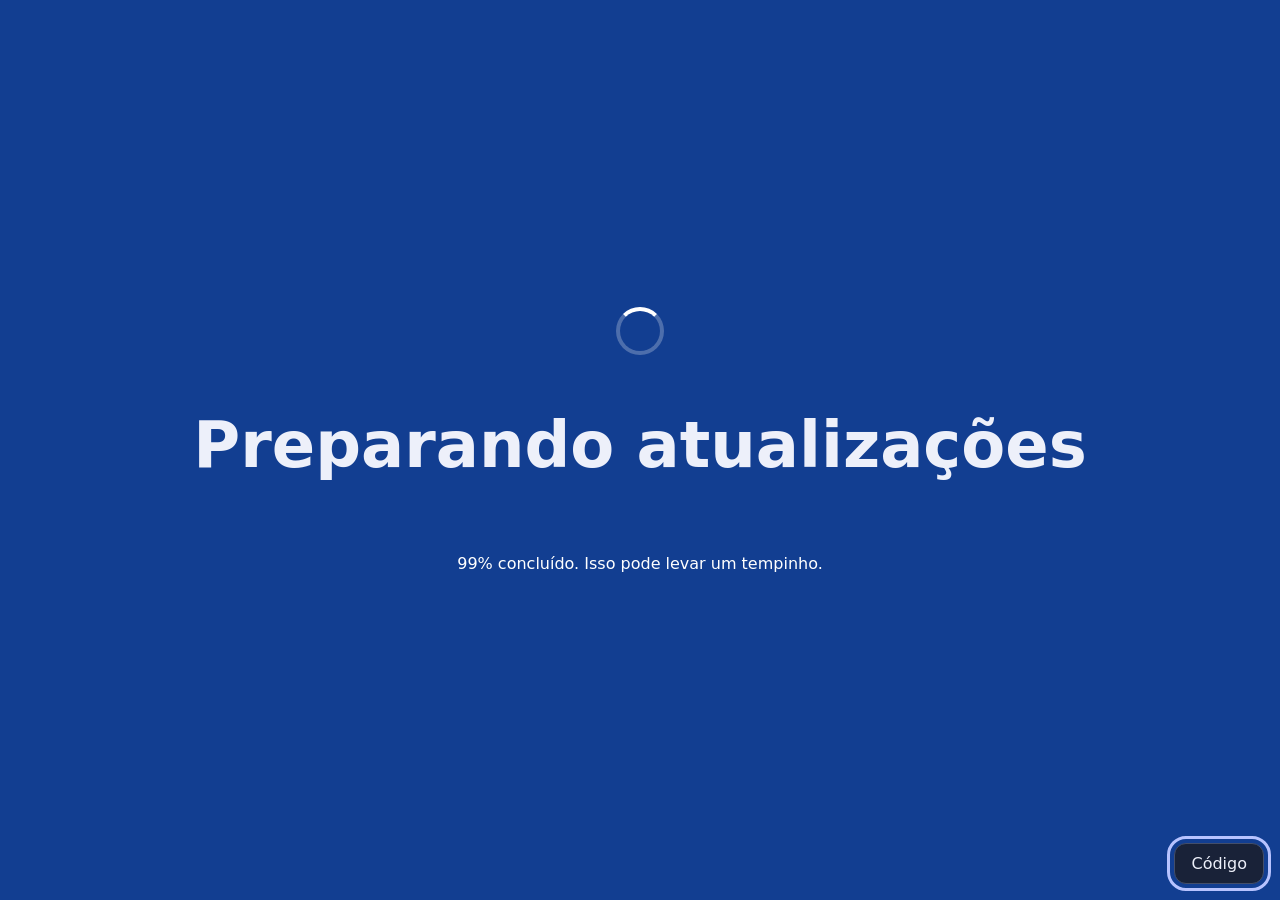
<file: index.html>
<!doctype html>
<html lang="pt-BR">
<head><meta charset="utf-8"><meta name="viewport" content="width=device-width,initial-scale=1"><title>Error Prank — brincadeiras visuais</title><style id="bundled-css">:root{color-scheme:dark;font-family:system-ui,sans-serif;background:#0c101b;color:#edf0fa}*{box-sizing:border-box}body{margin:0}main{max-width:1000px;margin:auto;padding:64px 24px}h1{font-size:clamp(2.5rem,7vw,5rem);line-height:1.08;letter-spacing:-.05em}h1 span{color:#9eaaf2}.eyebrow{color:#aebaff;letter-spacing:.15em;font-size:.75rem}p{line-height:1.6;color:#bbc4db}.cards{display:grid;grid-template-columns:repeat(auto-fit,minmax(230px,1fr));gap:16px;margin:36px 0}button{font:inherit;cursor:pointer;color:inherit;border:1px solid #434e6a;border-radius:12px;background:#192238;padding:20px;text-align:left}button:hover{background:#273453}button:focus-visible,a:focus-visible{outline:3px solid #b7c3ff;outline-offset:4px}.cards strong,.cards span{display:block}.cards strong{font-size:1.2rem;margin-bottom:10px}.cards span{color:#bbc4db}.hint,footer{font-size:.9rem}footer{margin-top:48px;color:#9daac4}a{color:#aebaff}[hidden]{display:none!important}#stage{position:fixed;inset:0;background:#080b12;overflow:hidden}#effect{position:absolute;inset:0;overflow:hidden}.error{position:absolute;width:min(310px,85vw);background:#f1f1f1;color:#172035;border:1px solid #7a8190;border-radius:7px;box-shadow:0 8px 32px #0008;overflow:hidden}.error header{padding:9px 14px;background:#173d86;color:white;font-size:.85rem}.error p{color:#172035;padding:16px;margin:0;font-size:.95rem}.center{height:100%;display:flex;flex-direction:column;align-items:center;justify-content:center;text-align:center;padding:28px}.center h2{font-size:clamp(1.8rem,6vw,4rem)}.center p{max-width:600px}.virus{background:#220c15;color:#ff8fa1}.update{background:#123e91}.update p{color:white}.spinner{width:48px;height:48px;border:4px solid #ffffff40;border-top-color:white;border-radius:50%;animation:spin 1.4s linear infinite}@keyframes spin{to{transform:rotate(360deg)}}#code-toggle{position:absolute;bottom:16px;right:16px;padding:10px 16px;z-index:3}#keypad{position:absolute;right:16px;bottom:75px;width:235px;padding:16px;background:#111a2e;border:1px solid #53617c;border-radius:12px;z-index:4}#digits{display:block;min-height:32px;text-align:center}#keys{display:grid;grid-template-columns:repeat(3,1fr);gap:6px}#keys button{text-align:center;padding:12px}.cracks{width:100%;height:100%;background:radial-gradient(ellipse at 35% 40%,#465063,#07090e 65%)}.cursor{position:absolute;font-size:60px;color:white;text-shadow:2px 2px black;pointer-events:none}@media(prefers-reduced-motion:reduce){.spinner{animation:none}}@media(max-width:500px){main{padding:32px 18px}}
</style></head>
<body>
<main id="menu" hidden>
<p class="eyebrow">ERROR PRANK · EDIÇÃO BRASILEIRA</p>
<h1>Deu ruim.<br><span>Mas é só brincadeira.</span></h1>
<p>Efeitos visuais para abrir no navegador do computador, tablet ou celular.</p>
<div class="cards">
<button data-mode="storm"><strong>Chuva de erros</strong><span>Uma tempestade de avisos na tela.</span></button>
<button data-mode="virus"><strong>Alerta de vírus</strong><span>Uma verificação de mentirinha.</span></button>
<button data-mode="update"><strong>Atualização infinita</strong><span>Aquela espera que parece não acabar.</span></button>
<button data-mode="broken"><strong>Tela quebrada</strong><span>Rachaduras virtuais no seu display.</span></button>
<button data-mode="mouse"><strong>Cursor maluco</strong><span>Um cursor de mentira passeia pela tela.</span></button>
</div>
<p class="hint">Para encerrar, digite <b>4308</b>. No celular, toque em “Código” para abrir o teclado. Você também pode fechar a aba normalmente.</p>
<footer>Ideia original: <a href="https://github.com/FW-DOOM/computur">FW-DOOM / Computur</a>. Adaptação web em português: <a href="https://github.com/enzoodantas/Error-prank">Enzo Dantas</a>.</footer>
</main>
<section id="stage" hidden aria-label="Simulação visual"><div id="effect"></div><button id="code-toggle" aria-expanded="false">Código</button><div id="keypad" hidden aria-label="Teclado do código"><output id="digits" aria-live="polite">Digite o código</output><div id="keys"></div></div></section>
<script id="bundled-js">'use strict';
const menu = document.querySelector('#menu');
const stage = document.querySelector('#stage');
const effect = document.querySelector('#effect');
const keypad = document.querySelector('#keypad');
const toggle = document.querySelector('#code-toggle');
const digits = document.querySelector('#digits');
let buffer = '', timer = null, trigger = null;
function stop() {
  clearInterval(timer); timer = null; effect.replaceChildren();
  stage.hidden = true; menu.hidden = false; keypad.hidden = true;
  toggle.setAttribute('aria-expanded', 'false'); buffer = '';
  digits.textContent = 'Digite o código'; trigger?.focus();
}
function input(value) {
  if (stage.hidden) return;
  buffer = value === 'Limpar' ? '' : (buffer + value).slice(-4);
  digits.textContent = buffer ? '●'.repeat(buffer.length) : 'Digite o código';
  if (buffer === '4308') stop();
}
for (const value of ['1','2','3','4','5','6','7','8','9','Limpar','0']) {
  const key = document.createElement('button'); key.textContent = value;
  key.addEventListener('click', () => input(value)); document.querySelector('#keys').append(key);
}
document.addEventListener('keydown', event => {
  if (!event.ctrlKey && !event.metaKey && !event.altKey && /^\d$/.test(event.key)) input(event.key);
});
toggle.addEventListener('click', () => {
  keypad.hidden = !keypad.hidden; toggle.setAttribute('aria-expanded', String(!keypad.hidden));
});
function panel(title, text, theme = '') {
  const box = document.createElement('div'); box.className = `center ${theme}`;
  const heading = document.createElement('h2'); heading.textContent = title;
  const description = document.createElement('p'); description.textContent = text;
  box.append(heading, description); effect.append(box); return box;
}
function storm() {
  const messages = ['Erro 404: a tranquilidade não foi encontrada.', 'O sistema encontrou um problema inesperado.', 'Falha na operação. Tente respirar fundo.', 'Muitos erros ao mesmo tempo. Aguarde...', 'Seu café parou de responder.'];
  const box = document.createElement('article'); box.className = 'error';
  const title = document.createElement('header'); title.textContent = 'Aviso do sistema';
  const message = document.createElement('p'); message.textContent = messages[Math.floor(Math.random()*messages.length)];
  box.append(title, message); effect.append(box);
  box.style.left = `${Math.random()*Math.max(0,effect.clientWidth-box.offsetWidth)}px`;
  box.style.top = `${Math.random()*Math.max(0,effect.clientHeight-box.offsetHeight-70)}px`;
  if (effect.children.length > 24) effect.firstElementChild.remove();
}
function start(mode, button) {
  stop(); trigger = button; menu.hidden = true; stage.hidden = false; toggle.focus();
  if (mode === 'storm') { storm(); timer = setInterval(storm, 650); }
  if (mode === 'virus') {
    const box = panel('Ameaças detectadas!', 'Verificação em andamento…', 'virus');
    let count = 0; timer = setInterval(() => {
      count = Math.min(count + 7, 99); box.querySelector('p').textContent = `Verificando o sistema: ${count}% · ${count * 3} alertas encontrados`;
      if (count === 99) clearInterval(timer);
    }, 900);
  }
  if (mode === 'update') {
    const box = panel('Preparando atualizações', '99% concluído. Isso pode levar um tempinho.', 'update');
    const spinner = document.createElement('div'); spinner.className = 'spinner'; box.prepend(spinner);
  }
  if (mode === 'broken') {
    const ns = 'http://www.w3.org/2000/svg'; const svg = document.createElementNS(ns, 'svg');
    svg.setAttribute('viewBox','0 0 1000 1000'); svg.setAttribute('preserveAspectRatio','none'); svg.classList.add('cracks');
    for (let i=0; i<22; i++) {
      const angle = i*Math.PI/11; const line = document.createElementNS(ns,'polyline');
      line.setAttribute('points',`350,400 ${350+Math.cos(angle)*180},${400+Math.sin(angle)*150} ${350+Math.cos(angle+.12)*1200},${400+Math.sin(angle+.12)*1200}`);
      line.setAttribute('stroke',i%2?'#b7c1cf':'#596780'); line.setAttribute('fill','none'); line.setAttribute('stroke-width',i%3+1); svg.append(line);
    } effect.append(svg);
  }
  if (mode === 'mouse') {
    panel('Ué… cadê o cursor?', 'Parece que ele resolveu passear.');
    const cursor = document.createElement('span'); cursor.className = 'cursor'; cursor.textContent = '➤'; effect.append(cursor);
    timer = setInterval(() => { cursor.style.left = `${Math.random()*Math.max(0,effect.clientWidth-70)}px`; cursor.style.top = `${Math.random()*Math.max(0,effect.clientHeight-120)}px`; }, 700);
  }
}
document.querySelectorAll('[data-mode]').forEach(button => button.addEventListener('click', () => start(button.dataset.mode, button)));
</script><script id="autostart">start("update", document.querySelector('[data-mode="update"]'));</script></body></html>
</file>
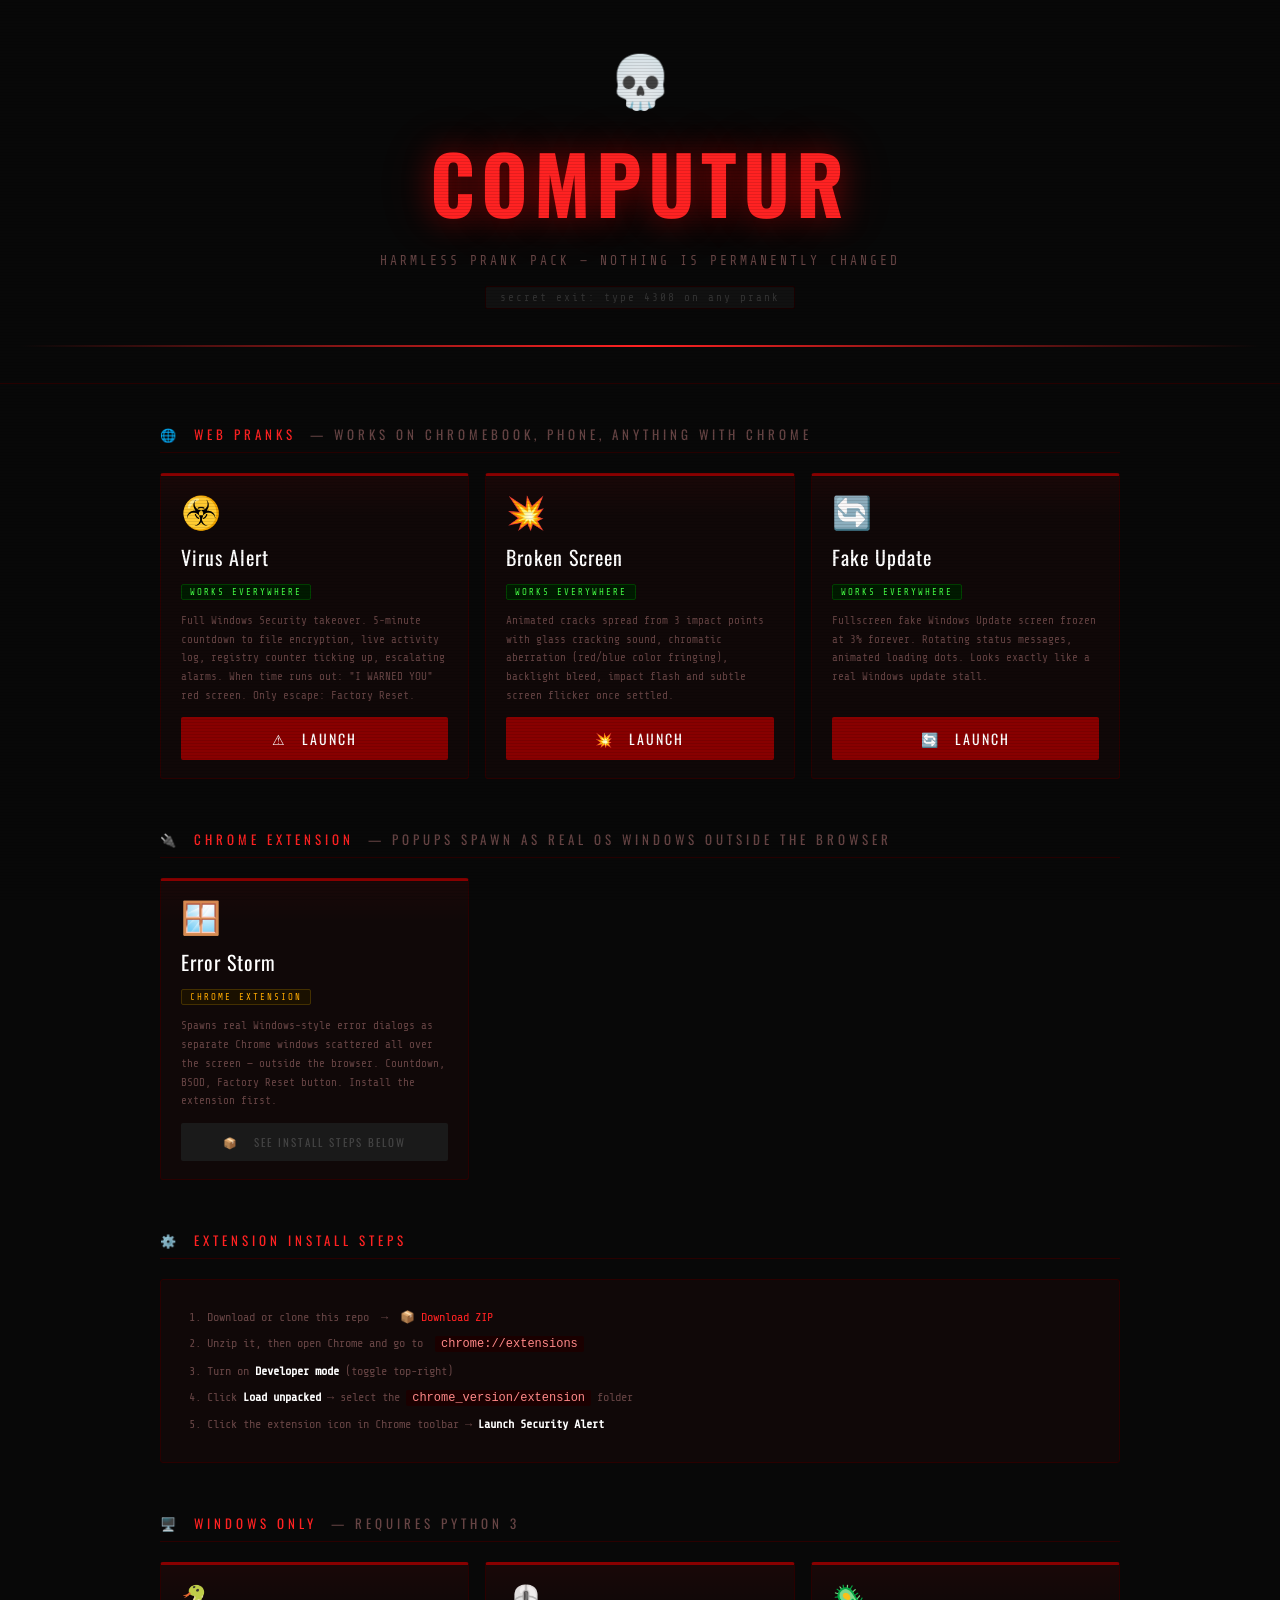
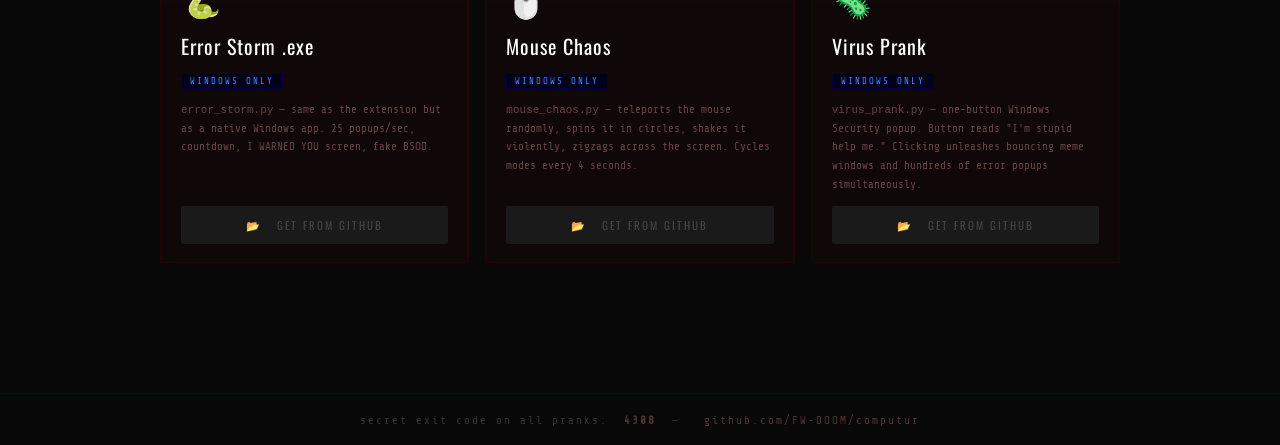
<file: legacy/index.html>
<!DOCTYPE html>
<html lang="en">
<head>
<meta charset="UTF-8">
<meta name="viewport" content="width=device-width, initial-scale=1.0">
<title>Computur Prank Pack</title>
<style>
@import url('https://fonts.googleapis.com/css2?family=Share+Tech+Mono&family=Oswald:wght@700&display=swap');

:root {
  --red:    #ff2222;
  --dkred:  #880000;
  --bg:     #080808;
  --panel:  #100808;
  --border: #2a0000;
  --text:   #ffcccc;
  --dim:    #664444;
}

* { margin:0; padding:0; box-sizing:border-box; }

html, body {
  min-height:100%;
  background: var(--bg);
  color: var(--text);
  font-family: 'Share Tech Mono', monospace;
  overflow-x: hidden;
}

/* ── scanline overlay ── */
body::before {
  content:'';
  position:fixed; inset:0;
  background: repeating-linear-gradient(
    0deg,
    rgba(0,0,0,0.10) 0px,
    rgba(0,0,0,0.10) 1px,
    transparent 1px,
    transparent 3px
  );
  pointer-events:none;
  z-index:9999;
}

/* ── header ── */
header {
  text-align:center;
  padding: 52px 20px 36px;
  border-bottom: 1px solid var(--border);
  position: relative;
}
header::after {
  content:'';
  display:block;
  height:2px;
  background: linear-gradient(90deg, transparent, var(--red), transparent);
  margin-top:36px;
}

.skull { font-size: 52px; display:block; margin-bottom:10px; animation: pulse 2s infinite; }
@keyframes pulse { 0%,100%{opacity:1} 50%{opacity:0.6} }

h1 {
  font-family:'Oswald',sans-serif;
  font-size: clamp(36px, 8vw, 80px);
  letter-spacing: 6px;
  color: var(--red);
  text-transform: uppercase;
  text-shadow: 0 0 30px #ff000066, 0 0 60px #ff000033;
  animation: flicker 6s infinite;
}
@keyframes flicker {
  0%,19%,21%,23%,100% { opacity:1 }
  20%,22% { opacity:0.4 }
}

.tagline {
  margin-top:12px;
  font-size:13px;
  color: var(--dim);
  letter-spacing:3px;
  text-transform:uppercase;
}

.secret-tag {
  display:inline-block;
  margin-top:18px;
  font-size:11px;
  color:#333;
  background:#111;
  border:1px solid #1a0000;
  padding:4px 14px;
  border-radius:2px;
  letter-spacing:2px;
}

/* ── section ── */
main { max-width: 1000px; margin: 0 auto; padding: 40px 20px 80px; }

.section-title {
  font-family:'Oswald',sans-serif;
  font-size:13px;
  letter-spacing:4px;
  text-transform:uppercase;
  color: var(--dim);
  margin-bottom:20px;
  padding-bottom:8px;
  border-bottom:1px solid var(--border);
}
.section-title span { color: var(--red); }

/* ── prank grid ── */
.grid {
  display:grid;
  grid-template-columns: repeat(auto-fill, minmax(290px, 1fr));
  gap: 16px;
  margin-bottom:50px;
}

/* ── prank card ── */
.card {
  background: var(--panel);
  border: 1px solid var(--border);
  border-top: 3px solid var(--dkred);
  border-radius:3px;
  padding: 22px 20px 18px;
  display:flex;
  flex-direction:column;
  gap:12px;
  transition: border-top-color 0.15s, box-shadow 0.15s;
  position:relative;
  overflow:hidden;
}
.card::before {
  content:'';
  position:absolute; top:0; left:0; right:0; height:40px;
  background: linear-gradient(180deg, rgba(255,0,0,0.04), transparent);
  pointer-events:none;
}
.card:hover {
  border-top-color: var(--red);
  box-shadow: 0 0 24px rgba(255,0,0,0.15);
}

.card-icon  { font-size:32px; line-height:1; }
.card-name  { font-family:'Oswald',sans-serif; font-size:20px; letter-spacing:1px; color:#fff; }
.card-desc  { font-size:11px; color:var(--dim); line-height:1.7; flex:1; }
.card-badge {
  display:inline-block;
  font-size:9px;
  letter-spacing:2px;
  text-transform:uppercase;
  padding:2px 8px;
  border-radius:2px;
  width:fit-content;
}
.badge-web   { background:#001a00; color:#44ff44; border:1px solid #004400; }
.badge-win   { background:#00001a; color:#4488ff; border:1px solid #000044; }
.badge-ext   { background:#1a1000; color:#ffaa00; border:1px solid #443000; }

.card-launch {
  display:block;
  text-align:center;
  padding:11px;
  background: var(--dkred);
  color:#fff;
  font-family:'Oswald',sans-serif;
  font-size:14px;
  letter-spacing:2px;
  text-transform:uppercase;
  text-decoration:none;
  border-radius:2px;
  transition: background 0.15s, box-shadow 0.15s;
  animation: btn-breathe 2s infinite;
}
.card-launch:hover {
  background: var(--red);
  box-shadow: 0 0 16px rgba(255,0,0,0.5);
  animation:none;
}
@keyframes btn-breathe {
  0%,100%{background:var(--dkred)} 50%{background:#aa0000}
}

.card-launch.disabled {
  background:#1a1a1a;
  color:#444;
  cursor:default;
  animation:none;
  font-size:11px;
}
.card-launch.disabled:hover { background:#1a1a1a; box-shadow:none; }

/* ── stop code footer ── */
.stop-code {
  text-align:center;
  padding:20px;
  border-top:1px solid var(--border);
  font-size:11px;
  color:#333;
  letter-spacing:2px;
}
.stop-code b { color:#553333; }
</style>
</head>
<body>

<header>
  <span class="skull">💀</span>
  <h1>Computur</h1>
  <p class="tagline">Harmless prank pack — nothing is permanently changed</p>
  <span class="secret-tag">secret exit: type 4308 on any prank</span>

  <!-- iPad banner -->
  <div id="ipad-tip" style="display:none;margin-top:20px;background:#0a0a00;border:1px solid #443300;border-radius:4px;padding:14px 20px;max-width:540px;margin-left:auto;margin-right:auto;font-size:12px;color:#aa8844;line-height:2;text-align:left;">
    <b style="color:#ffcc44;font-size:13px;">📱 iPad / iPhone fullscreen:</b><br>
    1. Tap the <b style="color:#fff;">Share</b> button &nbsp;⬆️&nbsp; in Safari<br>
    2. Tap <b style="color:#fff;">Add to Home Screen</b><br>
    3. Open the app from your home screen — runs fullscreen with no browser UI
  </div>
</header>

<script>
if (/iPad|iPhone|iPod/.test(navigator.userAgent) || (navigator.platform==='MacIntel' && navigator.maxTouchPoints>1)) {
  document.getElementById('ipad-tip').style.display = 'block';
}
</script>

<main>

  <!-- WEB / CHROMEBOOK -->
  <p class="section-title">🌐 &nbsp;<span>Web Pranks</span> &nbsp;— works on Chromebook, phone, anything with Chrome</p>
  <div class="grid">

    <div class="card">
      <div class="card-icon">☣️</div>
      <div class="card-name">Virus Alert</div>
      <span class="card-badge badge-web">Works everywhere</span>
      <div class="card-desc">
        Full Windows Security takeover. 5-minute countdown to file encryption,
        live activity log, registry counter ticking up, escalating alarms.
        When time runs out: "I WARNED YOU" red screen. Only escape: Factory Reset.
      </div>
      <a class="card-launch" href="chrome_version/virus.html" target="_blank">⚠ &nbsp; LAUNCH</a>
    </div>

    <div class="card">
      <div class="card-icon">💥</div>
      <div class="card-name">Broken Screen</div>
      <span class="card-badge badge-web">Works everywhere</span>
      <div class="card-desc">
        Animated cracks spread from 3 impact points with glass cracking sound,
        chromatic aberration (red/blue color fringing), backlight bleed,
        impact flash and subtle screen flicker once settled.
      </div>
      <a class="card-launch" href="chrome_version/broken_screen.html" target="_blank">💥 &nbsp; LAUNCH</a>
    </div>

    <div class="card">
      <div class="card-icon">🔄</div>
      <div class="card-name">Fake Update</div>
      <span class="card-badge badge-web">Works everywhere</span>
      <div class="card-desc">
        Fullscreen fake Windows Update screen frozen at 3% forever.
        Rotating status messages, animated loading dots.
        Looks exactly like a real Windows update stall.
      </div>
      <a class="card-launch" href="chrome_version/fake_update.html" target="_blank">🔄 &nbsp; LAUNCH</a>
    </div>

  </div>

  <!-- CHROME EXTENSION -->
  <p class="section-title">🔌 &nbsp;<span>Chrome Extension</span> &nbsp;— popups spawn as real OS windows outside the browser</p>
  <div class="grid">

    <div class="card">
      <div class="card-icon">🪟</div>
      <div class="card-name">Error Storm</div>
      <span class="card-badge badge-ext">Chrome Extension</span>
      <div class="card-desc">
        Spawns real Windows-style error dialogs as separate Chrome windows
        scattered all over the screen — outside the browser.
        Countdown, BSOD, Factory Reset button. Install the extension first.
      </div>
      <a class="card-launch disabled" href="#ext-install">📦 &nbsp; See install steps below</a>
    </div>

  </div>

  <!-- install steps -->
  <p class="section-title" id="ext-install">⚙️ &nbsp;<span>Extension Install Steps</span></p>
  <div style="background:var(--panel);border:1px solid var(--border);border-radius:3px;padding:24px 28px;margin-bottom:50px;font-size:12px;line-height:2.2;color:var(--dim);">
    1. Download or clone this repo &nbsp;→&nbsp;
    <a href="https://github.com/FW-DOOM/computur/archive/refs/heads/master.zip"
       style="color:var(--red);text-decoration:none;">
      📦 Download ZIP
    </a><br>
    2. Unzip it, then open Chrome and go to &nbsp;<code style="background:#1a0000;padding:1px 6px;border-radius:2px;color:#ff8888;">chrome://extensions</code><br>
    3. Turn on <b style="color:#fff;">Developer mode</b> (toggle top-right)<br>
    4. Click <b style="color:#fff;">Load unpacked</b> → select the <code style="background:#1a0000;padding:1px 6px;border-radius:2px;color:#ff8888;">chrome_version/extension</code> folder<br>
    5. Click the extension icon in Chrome toolbar → <b style="color:#fff;">Launch Security Alert</b>
  </div>

  <!-- WINDOWS ONLY -->
  <p class="section-title">🖥️ &nbsp;<span>Windows Only</span> &nbsp;— requires Python 3</p>
  <div class="grid">

    <div class="card">
      <div class="card-icon">🐍</div>
      <div class="card-name">Error Storm .exe</div>
      <span class="card-badge badge-win">Windows only</span>
      <div class="card-desc">
        <code>error_storm.py</code> — same as the extension but as a native Windows app.
        25 popups/sec, countdown, I WARNED YOU screen, fake BSOD.
      </div>
      <a class="card-launch disabled" href="https://github.com/FW-DOOM/computur">📂 &nbsp; Get from GitHub</a>
    </div>

    <div class="card">
      <div class="card-icon">🖱️</div>
      <div class="card-name">Mouse Chaos</div>
      <span class="card-badge badge-win">Windows only</span>
      <div class="card-desc">
        <code>mouse_chaos.py</code> — teleports the mouse randomly, spins it in circles,
        shakes it violently, zigzags across the screen. Cycles modes every 4 seconds.
      </div>
      <a class="card-launch disabled" href="https://github.com/FW-DOOM/computur">📂 &nbsp; Get from GitHub</a>
    </div>

    <div class="card">
      <div class="card-icon">🦠</div>
      <div class="card-name">Virus Prank</div>
      <span class="card-badge badge-win">Windows only</span>
      <div class="card-desc">
        <code>virus_prank.py</code> — one-button Windows Security popup.
        Button reads "I'm stupid help me." Clicking unleashes bouncing meme windows
        and hundreds of error popups simultaneously.
      </div>
      <a class="card-launch disabled" href="https://github.com/FW-DOOM/computur">📂 &nbsp; Get from GitHub</a>
    </div>

  </div>

</main>

<div class="stop-code">
  secret exit code on all pranks: &nbsp;<b>4308</b> &nbsp;— &nbsp;
  <a href="https://github.com/FW-DOOM/computur" style="color:#553333;text-decoration:none;">github.com/FW-DOOM/computur</a>
</div>

</body>
</html>
</file>
